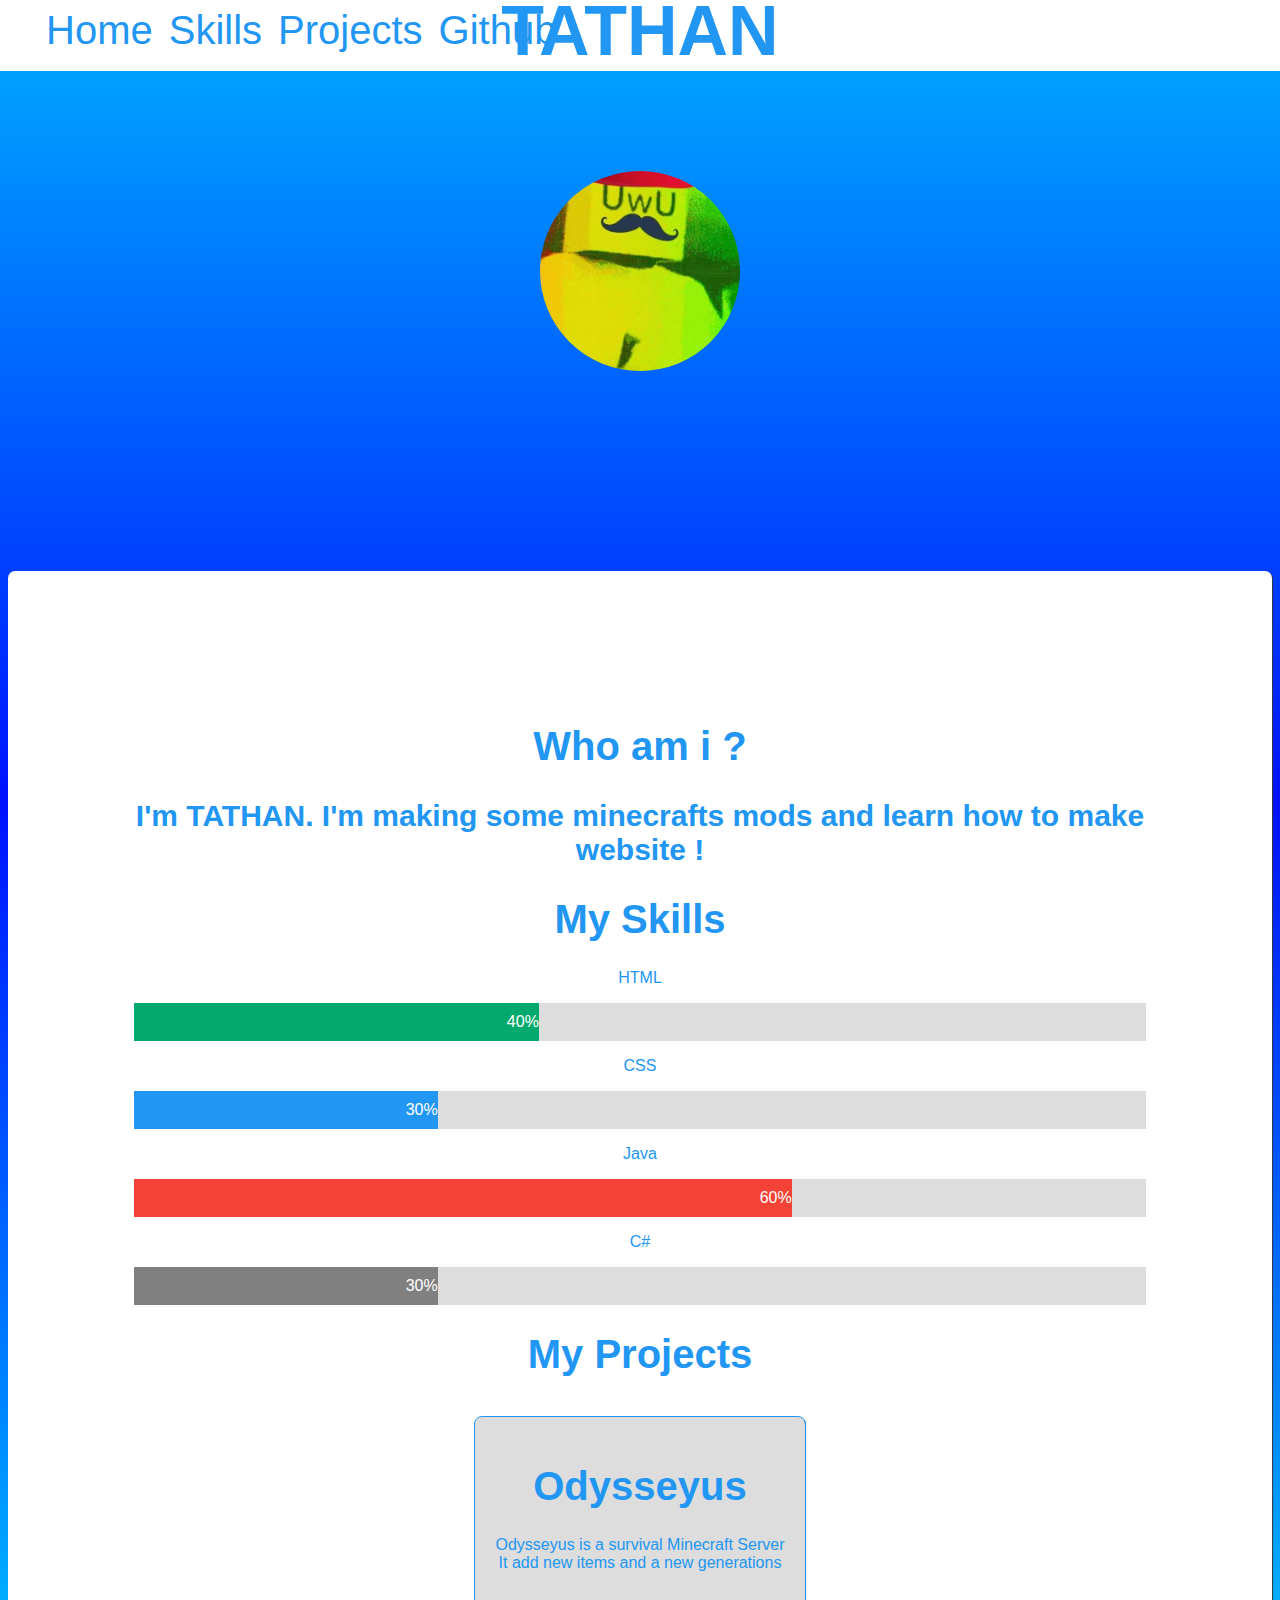
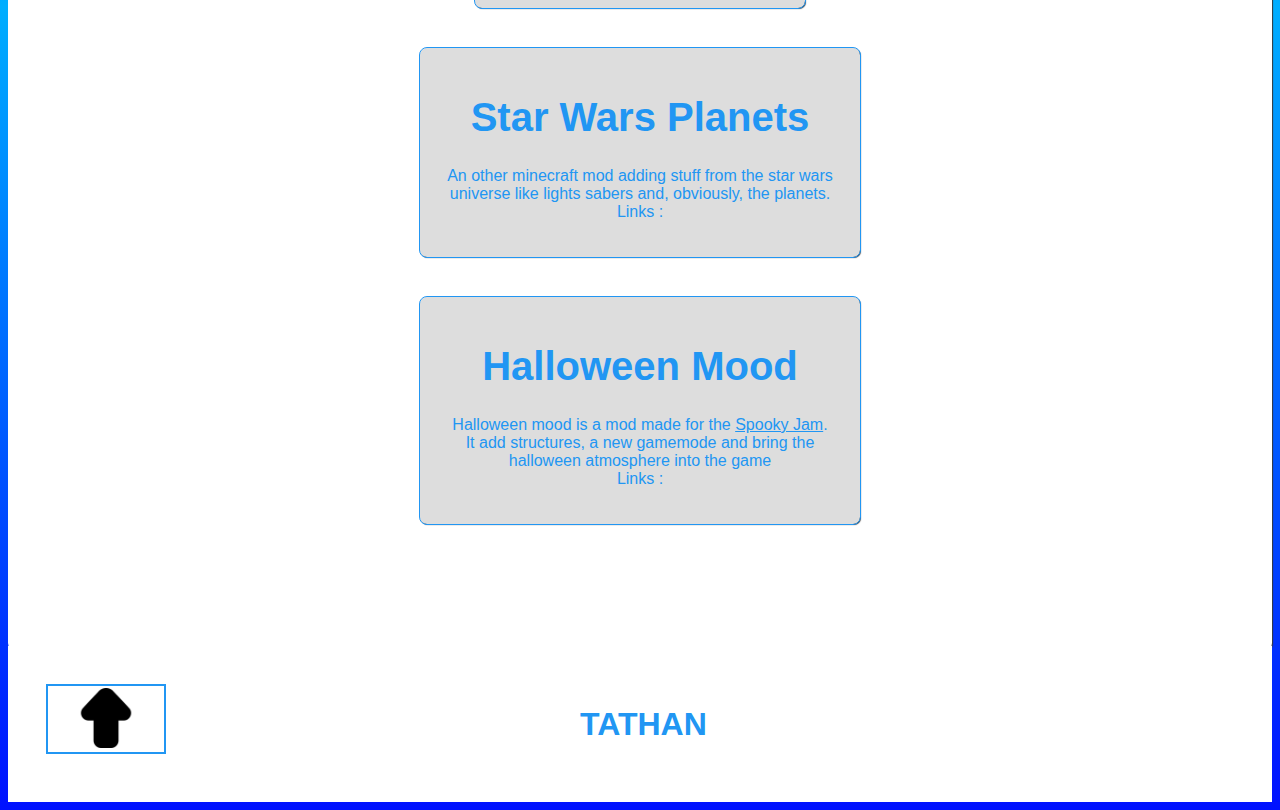
<file: index.html>
<!DOCTYPE html>
<html>
    <head>
        <title>TATHAN's website</title>
        <meta charset="utf-8">
        <link rel="stylesheet" href="style.css">
        <link rel="icon" href="img/TATHAN.jpg" />
        <script src="script.js"></script>

    </head>
    <header>
        <div class="navbar"> 
            <ul>
                <li><a href="#top">Home</a></li>
                <li><a href="#skills">Skills</a></li>
                <li><a href="#projects">Projects</a></li>
                <li><a href="https://github.com/TathanDev">Github</a></li>
              </ul>

              <h1>TATHAN</h1>

        </div>

    </header>
    <body>
        <section id="top">
            <a href="https://github.com/TathanDev" target="_blank">
                <img src="img/TATHAN.jpg" alt="My beautiful avatar" class="avatar" width="200" height="200">
            </a>
        </section>

        <div class="block" >
            <div class="intro">
                <h1>Who am i ?</h1>
                <h3>I'm TATHAN. I'm making some minecrafts mods and learn how to make website !</h3>    
            </div>

            <div class = "text">              
            <section id="skills">
                <h1>My Skills</h1>
                <p>HTML</p>
                <div class="container">
                    <div class="skills html">40%</div>
                </div>

                <p>CSS</p>
                <div class="container">
                    <div class="skills css">30%</div>
                </div>

                <p>Java</p>
                <div class="container">
                    <div class="skills java">60%</div>
                </div>

                <p>C#</p>
                <div class="container">
                    <div class="skills csharp">30%</div>
                </div>
            </section>
            <section id="projects">
                <h1>My Projects</h1>

                <div class="box" onclick="openLink('https://odysseyus.fr/')">
                    <div id="odysseyus"  ></div>
                        <h1>Odysseyus</h1>
                        <p>Odysseyus is a survival Minecraft Server <br>It add new items and a new generations</p>
                    </div>
                <div class="box"  onclick="openLink('https://www.curseforge.com/minecraft/mc-mods/star-wars-planets-ad-astra')">
                    <h1>Star Wars Planets </h1>
                    <p>An other minecraft mod adding stuff from the star wars universe like lights sabers and, obviously, the planets.<br>Links : </p>
                </div>
                <div class="box" onclick="openLink('https://www.curseforge.com/minecraft/mc-mods/halloween-mood')">
                    <h1>Halloween Mood </h1>
                    <p>Halloween mood is a mod made for the <a href="https://spooky-jam.com">Spooky Jam</a>.<br> It add structures, a new gamemode and bring the halloween atmosphere into the game <br>Links : </p>
                </div>
            </div>
        </div>

            </section>
        </div>
    </div>
    </body>
    <footer>
        <div class="footer">
            <button type="button" class="home_button" onclick="goToTop()"> 
                <img src="img/up.png" width="60px">
            </button> 
            <h1>TATHAN</h1>
        </div>
    </footer>
</html>
</file>
<file: style.css>
*{
    font-family: Calibri, Arial, sans-serif;
    color: #2196F3;
}

html {
  scroll-behavior: smooth;
}

/** Navbar */
ul {
  list-style-type: none;
  text-decoration: none;
  margin: 0;
  overflow: hidden;
  font-size: 40px;
  margin-top: 10px;
}

li {
  float: left;
}

li a {
  display: block;
  padding: 8px;
  text-decoration: none
}

li a:hover {
  background-color: #dddddd;
  text-decoration: underline;
}

.navbar h1 {
  vertical-align: text-top;
  margin-top: -70px;
  font-size: 70px;
}

.navbar {
  position: relative;
}

body {
    background: linear-gradient(to bottom, rgb(0, 174, 255), rgb(0, 17, 255), rgb(0, 174, 255) , rgb(0, 17, 255));


}

header {
    text-align: center;
    background-color: rgb(255, 255, 255);
    margin-top: -10px;
    margin-left: -10px;
    margin-right: -10px;
    scroll-behavior: smooth;
}

.block {
    background-color: rgb(255, 255, 255);
    text-align: center;
    border-radius: 7px;
    padding: 10%;
    box-shadow: 1px 1px 1px #393939;
    margin: 0 auto;
    margin-top: -200px;
    min-width: 200px;
    margin-top: 200px;
}


.intro h1 {
  font-size: 40px;
}

.intro h3 {
  font-size: 30px;
}
.text {
    position: relative;
}

.text h1 {
  font-size: 40px;
}

@keyframes avatar_animation {
  0%   {top:-10px;}
  50%  {top:100px;}
  100% {top:-10px;}
}

.avatar {
  border-radius: 50%;
  animation-name: avatar_animation;
  position: relative;
  animation-duration: 5s;
  animation-iteration-count: infinite;
  margin-left: auto;
  margin-right: auto;
  display: block;
  margin-top: 100px;
  
}


/** Skills */
.container {
  width: 100%;
  background-color: #ddd;
}

.skills {
  text-align: right;
  padding-top: 10px;
  padding-bottom: 10px;
  color: white;
  
}

.html {width: 40%; background-color: #04AA6D;}
.css {width: 30%; background-color: #2196F3;}
.java {width: 65%; background-color: #f44336;}
.csharp {width: 30%; background-color: #808080;}

/** Projects */
.box {
  background-color: #ddd;
  border-radius: 7px;
  padding: 2%;
  box-shadow: 1px 1px 1px #393939;
  width: max-content;
  margin: 0 auto;
  min-width: 200px;
  max-width: 400px;
  /*align-self: center;*/
  height: min-content;
  margin-top: 40px;
  outline-style: solid;
  outline-width: 0.3px;
}

/** Footer */
.footer {
  align-self: center;
  display: grid;
  grid-template-columns: 120px 120px 120px;
  align-items: start;
  justify-content: space-between;
  background-color: white;
  padding: 3%;
  margin-top: -4px;

}

.footer h1 {
  text-align: center;
  align-self: center;
}

.home_button {
  background-color: white; 
  color: black; 
  border: 2px solid #2196F3;
}

.home_button img {
  margin-top: 1px;
}

.home_button:hover {
  background-color: #2196F3;
  color: white;
}
</file>
